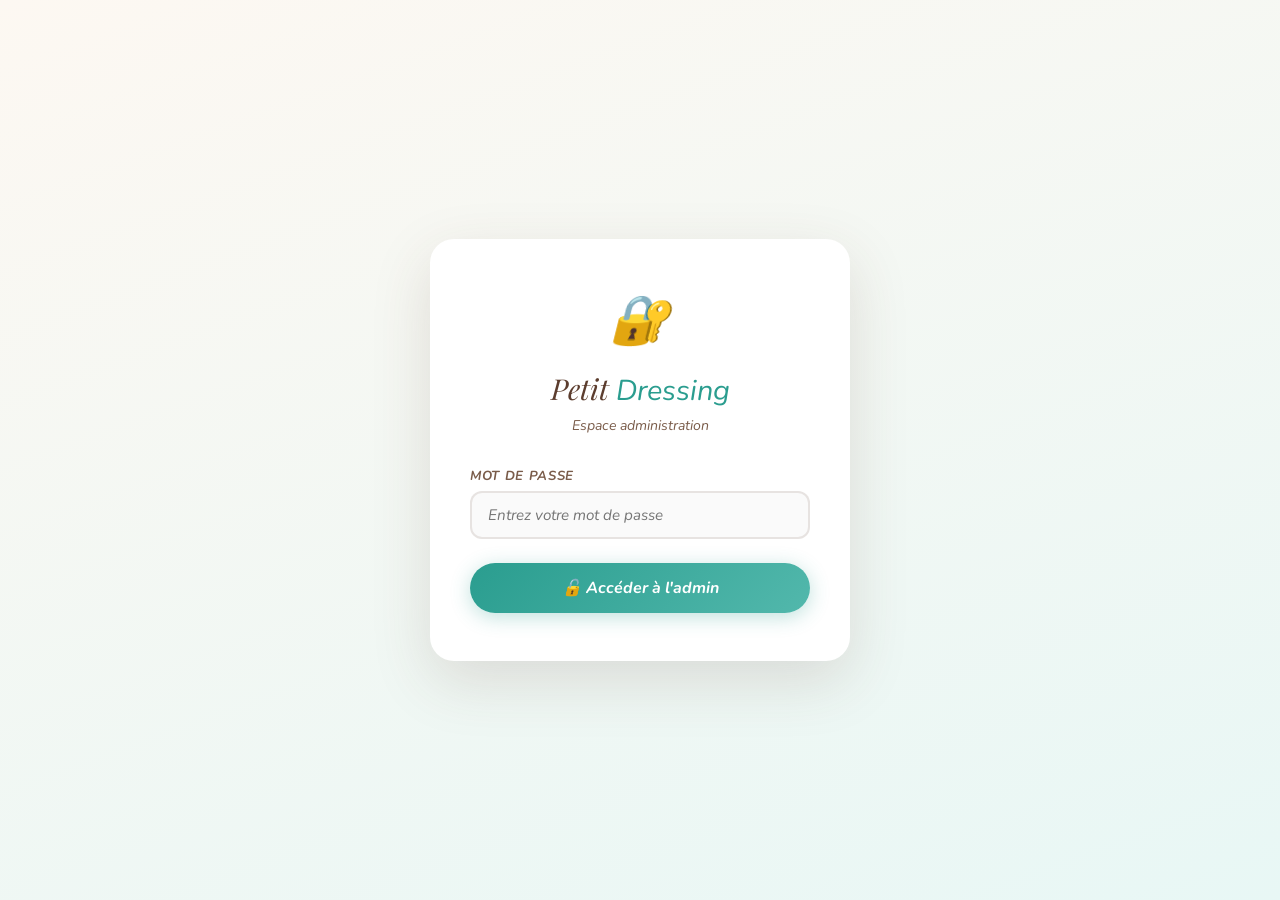
<file: admin.html>
<!DOCTYPE html>
<html lang="fr">
<head>
<meta charset="UTF-8">
<meta name="viewport" content="width=device-width, initial-scale=1.0">
<title>Admin – Petit Dressing MA</title>
<link href="https://fonts.googleapis.com/css2?family=Playfair+Display:ital,wght@0,400;0,700;1,400&family=Nunito:wght@300;400;600;700&display=swap" rel="stylesheet">
<style>
  :root {
    --brown: #5c3d2e;
    --teal: #2a9d8f;
    --teal-light: #52b8ac;
    --orange: #e76f51;
    --cream: #fdf8f2;
    --gold: #c9a84c;
    --dark: #2d1b10;
    --text: #3d2b1f;
    --text-light: #7a5c4a;
    --shadow: 0 4px 24px rgba(92,61,46,0.10);
    --radius: 16px;
  }

  * { margin: 0; padding: 0; box-sizing: border-box; font-style: italic; font-family: 'Nunito', sans-serif; }

  body { background: var(--cream); color: var(--text); min-height: 100vh; }

  /* ===== LOGIN ===== */
  #loginScreen {
    min-height: 100vh;
    display: flex;
    align-items: center;
    justify-content: center;
    background: linear-gradient(160deg, #fdf8f2 0%, #e8f7f5 100%);
    padding: 24px;
  }

  .login-card {
    background: white;
    border-radius: 24px;
    padding: 48px 40px;
    width: 100%;
    max-width: 420px;
    box-shadow: 0 20px 60px rgba(92,61,46,0.15);
    text-align: center;
  }

  .login-logo {
    font-family: 'Playfair Display', serif;
    font-size: 1.8rem;
    color: var(--brown);
    margin-bottom: 6px;
  }

  .login-logo span { color: var(--teal); }

  .login-sub {
    color: var(--text-light);
    font-size: 0.88rem;
    margin-bottom: 32px;
  }

  .login-icon {
    font-size: 3rem;
    margin-bottom: 16px;
    display: block;
  }

  .form-group {
    margin-bottom: 16px;
    text-align: left;
  }

  .form-group label {
    display: block;
    font-size: 0.82rem;
    font-weight: 700;
    color: var(--text-light);
    margin-bottom: 6px;
    text-transform: uppercase;
    letter-spacing: 0.05em;
  }

  .form-group input, .form-group select, .form-group textarea {
    width: 100%;
    padding: 12px 16px;
    border: 2px solid rgba(92,61,46,0.12);
    border-radius: 12px;
    font-family: 'Nunito', sans-serif;
    font-size: 0.95rem;
    font-style: italic;
    color: var(--text);
    background: #fafafa;
    transition: border-color 0.2s;
    outline: none;
  }

  .form-group input:focus, .form-group select:focus, .form-group textarea:focus {
    border-color: var(--teal);
    background: white;
  }

  .btn-login {
    width: 100%;
    padding: 14px;
    background: linear-gradient(135deg, var(--teal), var(--teal-light));
    color: white;
    border: none;
    border-radius: 50px;
    font-family: 'Nunito', sans-serif;
    font-size: 1rem;
    font-weight: 700;
    font-style: italic;
    cursor: pointer;
    transition: transform 0.2s, box-shadow 0.2s;
    box-shadow: 0 4px 20px rgba(42,157,143,0.3);
    margin-top: 8px;
  }

  .btn-login:hover { transform: translateY(-2px); box-shadow: 0 8px 28px rgba(42,157,143,0.4); }

  .login-error {
    color: var(--orange);
    font-size: 0.85rem;
    margin-top: 12px;
    display: none;
  }

  /* ===== ADMIN PANEL ===== */
  #adminPanel { display: none; }

  .admin-header {
    background: linear-gradient(135deg, var(--brown), #3d2212);
    color: white;
    padding: 16px 28px;
    display: flex;
    align-items: center;
    justify-content: space-between;
    position: sticky;
    top: 0;
    z-index: 50;
    box-shadow: 0 2px 20px rgba(0,0,0,0.2);
  }

  .admin-header-left {
    font-family: 'Playfair Display', serif;
    font-size: 1.2rem;
    color: white;
  }

  .admin-header-left span { color: var(--teal-light); }

  .admin-header-right { display: flex; gap: 12px; align-items: center; }

  .btn-view-site {
    background: rgba(255,255,255,0.15);
    color: white;
    border: 1px solid rgba(255,255,255,0.3);
    padding: 8px 16px;
    border-radius: 50px;
    font-family: 'Nunito', sans-serif;
    font-size: 0.82rem;
    font-weight: 700;
    font-style: italic;
    cursor: pointer;
    text-decoration: none;
    transition: background 0.2s;
  }

  .btn-view-site:hover { background: rgba(255,255,255,0.25); }

  .btn-logout {
    background: rgba(231,111,81,0.2);
    color: #ffb4a0;
    border: 1px solid rgba(231,111,81,0.4);
    padding: 8px 16px;
    border-radius: 50px;
    font-family: 'Nunito', sans-serif;
    font-size: 0.82rem;
    font-weight: 700;
    font-style: italic;
    cursor: pointer;
    transition: background 0.2s;
  }

  .btn-logout:hover { background: rgba(231,111,81,0.35); }

  .admin-body {
    max-width: 1200px;
    margin: 0 auto;
    padding: 36px 24px;
    display: grid;
    grid-template-columns: 1fr 1fr;
    gap: 28px;
    align-items: start;
  }

  /* ===== FORM PANEL ===== */
  .panel {
    background: white;
    border-radius: var(--radius);
    box-shadow: var(--shadow);
    overflow: hidden;
  }

  .panel-header {
    background: linear-gradient(135deg, var(--teal), var(--teal-light));
    color: white;
    padding: 18px 24px;
    font-family: 'Playfair Display', serif;
    font-size: 1.1rem;
    display: flex;
    align-items: center;
    gap: 10px;
  }

  .panel-body { padding: 24px; }

  .image-upload-zone {
    border: 2px dashed rgba(42,157,143,0.4);
    border-radius: 12px;
    padding: 32px;
    text-align: center;
    cursor: pointer;
    transition: all 0.2s;
    background: rgba(42,157,143,0.03);
    position: relative;
  }

  .image-upload-zone:hover {
    border-color: var(--teal);
    background: rgba(42,157,143,0.06);
  }

  .image-upload-zone input[type="file"] {
    position: absolute;
    inset: 0;
    opacity: 0;
    cursor: pointer;
    width: 100%;
    height: 100%;
  }

  .upload-icon { font-size: 2.5rem; margin-bottom: 10px; display: block; }
  .upload-text { color: var(--text-light); font-size: 0.88rem; }
  .upload-text strong { color: var(--teal); }

  .image-preview {
    width: 100%;
    max-height: 200px;
    object-fit: cover;
    border-radius: 10px;
    margin-top: 12px;
    display: none;
  }

  .form-row { display: grid; grid-template-columns: 1fr 1fr; gap: 12px; }

  .btn-submit {
    width: 100%;
    padding: 14px;
    background: linear-gradient(135deg, var(--teal), var(--teal-light));
    color: white;
    border: none;
    border-radius: 50px;
    font-family: 'Nunito', sans-serif;
    font-size: 1rem;
    font-weight: 700;
    font-style: italic;
    cursor: pointer;
    margin-top: 8px;
    transition: transform 0.2s, box-shadow 0.2s;
    box-shadow: 0 4px 20px rgba(42,157,143,0.3);
  }

  .btn-submit:hover { transform: translateY(-2px); box-shadow: 0 8px 28px rgba(42,157,143,0.4); }

  .success-msg {
    background: rgba(42,157,143,0.1);
    border: 1px solid rgba(42,157,143,0.3);
    color: var(--teal);
    padding: 12px 16px;
    border-radius: 10px;
    font-size: 0.88rem;
    font-weight: 700;
    margin-top: 12px;
    display: none;
    text-align: center;
  }

  /* ===== ARTICLES LIST ===== */
  .stats-bar {
    display: grid;
    grid-template-columns: repeat(3, 1fr);
    gap: 12px;
    margin-bottom: 20px;
  }

  .stat-card {
    background: white;
    border-radius: 12px;
    padding: 16px;
    text-align: center;
    box-shadow: var(--shadow);
  }

  .stat-card-num {
    font-family: 'Playfair Display', serif;
    font-size: 1.8rem;
    color: var(--teal);
    font-weight: 700;
  }

  .stat-card-label {
    font-size: 0.75rem;
    color: var(--text-light);
    font-weight: 700;
    text-transform: uppercase;
    letter-spacing: 0.05em;
  }

  .articles-list { display: flex; flex-direction: column; gap: 10px; }

  .article-item {
    background: white;
    border-radius: 12px;
    padding: 14px 16px;
    display: flex;
    align-items: center;
    gap: 14px;
    box-shadow: var(--shadow);
    transition: transform 0.2s;
  }

  .article-item:hover { transform: translateX(4px); }

  .article-item-img {
    width: 56px;
    height: 56px;
    border-radius: 10px;
    object-fit: cover;
    background: linear-gradient(135deg, #e8f7f5, #fef3eb);
    flex-shrink: 0;
    display: flex;
    align-items: center;
    justify-content: center;
    font-size: 1.5rem;
  }

  .article-item-img img {
    width: 100%;
    height: 100%;
    object-fit: cover;
    border-radius: 10px;
  }

  .article-item-info { flex: 1; min-width: 0; }

  .article-item-name {
    font-family: 'Playfair Display', serif;
    font-size: 0.95rem;
    color: var(--brown);
    white-space: nowrap;
    overflow: hidden;
    text-overflow: ellipsis;
  }

  .article-item-meta {
    font-size: 0.78rem;
    color: var(--text-light);
    margin-top: 2px;
  }

  .article-item-price {
    font-family: 'Playfair Display', serif;
    font-size: 1.1rem;
    color: var(--brown);
    font-weight: 700;
    flex-shrink: 0;
  }

  .article-item-price span {
    font-size: 0.72rem;
    font-family: 'Nunito', sans-serif;
    color: var(--text-light);
  }

  .btn-delete {
    background: rgba(231,111,81,0.1);
    color: var(--orange);
    border: none;
    width: 32px;
    height: 32px;
    border-radius: 8px;
    cursor: pointer;
    font-size: 0.9rem;
    display: flex;
    align-items: center;
    justify-content: center;
    transition: background 0.2s;
    flex-shrink: 0;
  }

  .btn-delete:hover { background: rgba(231,111,81,0.25); }

  .cat-badge {
    display: inline-block;
    padding: 2px 8px;
    border-radius: 50px;
    font-size: 0.7rem;
    font-weight: 700;
    background: rgba(42,157,143,0.1);
    color: var(--teal);
    margin-right: 4px;
  }

  .empty-state {
    text-align: center;
    padding: 48px 24px;
    color: var(--text-light);
  }

  .empty-state-icon { font-size: 3rem; margin-bottom: 12px; display: block; }

  @media (max-width: 768px) {
    .admin-body { grid-template-columns: 1fr; }
    .form-row { grid-template-columns: 1fr; }
    .stats-bar { grid-template-columns: repeat(3, 1fr); }
  }

  @media (max-width: 480px) {
    .login-card { padding: 32px 24px; }
    .admin-header { padding: 12px 16px; }
    .stats-bar { grid-template-columns: 1fr; }
  }
</style>
</head>
<body>

<!-- LOGIN SCREEN -->
<div id="loginScreen">
  <div class="login-card">
    <span class="login-icon">🔐</span>
    <div class="login-logo">Petit <span>Dressing</span></div>
    <div class="login-sub">Espace administration</div>

    <div class="form-group">
      <label>Mot de passe</label>
      <input type="password" id="passwordInput" placeholder="Entrez votre mot de passe" onkeydown="if(event.key==='Enter') login()">
    </div>
    <button class="btn-login" onclick="login()">🔓 Accéder à l'admin</button>
    <div class="login-error" id="loginError">❌ Mot de passe incorrect</div>
  </div>
</div>

<!-- ADMIN PANEL -->
<div id="adminPanel">

  <!-- HEADER -->
  <div class="admin-header">
    <div class="admin-header-left">🛍️ Petit <span>Dressing</span> — Admin</div>
    <div class="admin-header-right">
      <a href="index.html" target="_blank" class="btn-view-site">👁️ Voir le site</a>
      <button class="btn-logout" onclick="logout()">🚪 Déconnexion</button>
    </div>
  </div>

  <div class="admin-body">

    <!-- FORM PANEL -->
    <div>
      <div class="panel">
        <div class="panel-header">➕ Ajouter un nouvel article</div>
        <div class="panel-body">

          <!-- IMAGE UPLOAD -->
          <div class="form-group">
            <label>Photo de l'article</label>
            <div class="image-upload-zone" id="uploadZone">
              <input type="file" accept="image/*" onchange="previewImage(event)" id="imageInput">
              <span class="upload-icon">📸</span>
              <div class="upload-text">
                <strong>Cliquez pour choisir une photo</strong><br>
                ou glissez-déposez ici
              </div>
            </div>
            <img id="imagePreview" class="image-preview" alt="Aperçu">
          </div>

          <!-- NOM -->
          <div class="form-group">
            <label>Nom de l'article</label>
            <input type="text" id="artNom" placeholder="Ex: Set Butterfly, Jean H&M...">
          </div>

          <!-- CATEGORIE + TAILLE -->
          <div class="form-row">
            <div class="form-group">
              <label>Catégorie</label>
              <select id="artCat">
                <option value="fille">👧 Fille</option>
                <option value="garcon">👦 Garçon</option>
                <option value="bebe">👶 Bébé</option>
                <option value="set">👕 Set</option>
              </select>
            </div>
            <div class="form-group">
              <label>Taille</label>
              <input type="text" id="artTaille" placeholder="Ex: 3-4 ans, 4-6 mois...">
            </div>
          </div>

          <!-- PRIX -->
          <div class="form-group">
            <label>Prix (DH)</label>
            <input type="number" id="artPrix" placeholder="Ex: 89">
          </div>

          <!-- DESCRIPTION -->
          <div class="form-group">
            <label>Description</label>
            <textarea id="artDesc" rows="3" placeholder="Ex: Top rose avec motif papillon + legging Benetton, très bon état..."></textarea>
          </div>

          <button class="btn-submit" onclick="ajouterArticle()">✅ Publier l'article sur le site</button>
          <div class="success-msg" id="successMsg">🎉 Article publié avec succès !</div>
        </div>
      </div>
    </div>

    <!-- ARTICLES LIST -->
    <div>
      <!-- STATS -->
      <div class="stats-bar">
        <div class="stat-card">
          <div class="stat-card-num" id="statTotal">0</div>
          <div class="stat-card-label">Articles</div>
        </div>
        <div class="stat-card">
          <div class="stat-card-num" id="statFille">0</div>
          <div class="stat-card-label">Fille</div>
        </div>
        <div class="stat-card">
          <div class="stat-card-num" id="statBebe">0</div>
          <div class="stat-card-label">Bébé</div>
        </div>
      </div>

      <div class="panel">
        <div class="panel-header">📦 Articles publiés</div>
        <div class="panel-body" style="padding:16px;">
          <div class="articles-list" id="articlesList"></div>
        </div>
      </div>
    </div>

  </div>
</div>

<script>
  // ===== CONFIG =====
  const ADMIN_PASSWORD = 'petitdressing2025'; // Change ce mot de passe !
  const STORAGE_KEY = 'petitdressing_articles';

  // ===== LOGIN =====
  function login() {
    const pwd = document.getElementById('passwordInput').value;
    if (pwd === ADMIN_PASSWORD) {
      document.getElementById('loginScreen').style.display = 'none';
      document.getElementById('adminPanel').style.display = 'block';
      sessionStorage.setItem('pd_admin', '1');
      chargerArticles();
    } else {
      document.getElementById('loginError').style.display = 'block';
      document.getElementById('passwordInput').value = '';
      document.getElementById('passwordInput').focus();
    }
  }

  function logout() {
    sessionStorage.removeItem('pd_admin');
    document.getElementById('loginScreen').style.display = 'flex';
    document.getElementById('adminPanel').style.display = 'none';
    document.getElementById('passwordInput').value = '';
  }

  // Auto-login si session active
  if (sessionStorage.getItem('pd_admin') === '1') {
    document.getElementById('loginScreen').style.display = 'none';
    document.getElementById('adminPanel').style.display = 'block';
  }

  // ===== IMAGE PREVIEW =====
  let imageBase64 = '';

  function previewImage(event) {
    const file = event.target.files[0];
    if (!file) return;
    const reader = new FileReader();
    reader.onload = (e) => {
      imageBase64 = e.target.result;
      const preview = document.getElementById('imagePreview');
      preview.src = imageBase64;
      preview.style.display = 'block';
      document.querySelector('.upload-icon').textContent = '✅';
      document.querySelector('.upload-text').innerHTML = '<strong>' + file.name + '</strong>';
    };
    reader.readAsDataURL(file);
  }

  // ===== AJOUTER ARTICLE =====
  function ajouterArticle() {
    const nom = document.getElementById('artNom').value.trim();
    const cat = document.getElementById('artCat').value;
    const taille = document.getElementById('artTaille').value.trim();
    const prix = document.getElementById('artPrix').value.trim();
    const desc = document.getElementById('artDesc').value.trim();

    if (!nom || !taille || !prix) {
      alert('Veuillez remplir au moins le nom, la taille et le prix.');
      return;
    }

    const articles = getArticles();
    const newArticle = {
      id: Date.now(),
      nom, cat, taille, prix, desc,
      image: imageBase64,
      date: new Date().toLocaleDateString('fr-FR')
    };

    articles.push(newArticle);
    saveArticles(articles);

    // Reset form
    document.getElementById('artNom').value = '';
    document.getElementById('artTaille').value = '';
    document.getElementById('artPrix').value = '';
    document.getElementById('artDesc').value = '';
    document.getElementById('imagePreview').style.display = 'none';
    document.getElementById('imageInput').value = '';
    document.querySelector('.upload-icon').textContent = '📸';
    document.querySelector('.upload-text').innerHTML = '<strong>Cliquez pour choisir une photo</strong><br>ou glissez-déposez ici';
    imageBase64 = '';

    // Show success
    const msg = document.getElementById('successMsg');
    msg.style.display = 'block';
    setTimeout(() => msg.style.display = 'none', 3000);

    chargerArticles();
  }

  // ===== SUPPRIMER =====
  function supprimerArticle(id) {
    if (!confirm('Supprimer cet article du site ?')) return;
    const articles = getArticles().filter(a => a.id !== id);
    saveArticles(articles);
    chargerArticles();
  }

  // ===== AFFICHER ARTICLES =====
  function chargerArticles() {
    const articles = getArticles();
    const list = document.getElementById('articlesList');

    // Stats
    document.getElementById('statTotal').textContent = articles.length;
    document.getElementById('statFille').textContent = articles.filter(a => a.cat === 'fille' || a.cat === 'set').length;
    document.getElementById('statBebe').textContent = articles.filter(a => a.cat === 'bebe').length;

    if (articles.length === 0) {
      list.innerHTML = `
        <div class="empty-state">
          <span class="empty-state-icon">📭</span>
          Aucun article publié pour l'instant.<br>
          Ajoutez votre premier article ci-contre !
        </div>`;
      return;
    }

    list.innerHTML = articles.slice().reverse().map(a => `
      <div class="article-item">
        <div class="article-item-img">
          ${a.image ? `<img src="${a.image}" alt="${a.nom}">` : '👕'}
        </div>
        <div class="article-item-info">
          <div class="article-item-name">${a.nom}</div>
          <div class="article-item-meta">
            <span class="cat-badge">${getCatLabel(a.cat)}</span>
            📏 ${a.taille} · ${a.date}
          </div>
        </div>
        <div class="article-item-price">${a.prix} <span>DH</span></div>
        <button class="btn-delete" onclick="supprimerArticle(${a.id})" title="Supprimer">🗑️</button>
      </div>
    `).join('');
  }

  function getCatLabel(cat) {
    const labels = { fille: '👧 Fille', garcon: '👦 Garçon', bebe: '👶 Bébé', set: '👕 Set' };
    return labels[cat] || cat;
  }

  function getArticles() {
    try { return JSON.parse(localStorage.getItem(STORAGE_KEY)) || []; }
    catch { return []; }
  }

  function saveArticles(articles) {
    localStorage.setItem(STORAGE_KEY, JSON.stringify(articles));
  }

  // Init
  if (sessionStorage.getItem('pd_admin') === '1') chargerArticles();
</script>
</body>
</html>
</file>
